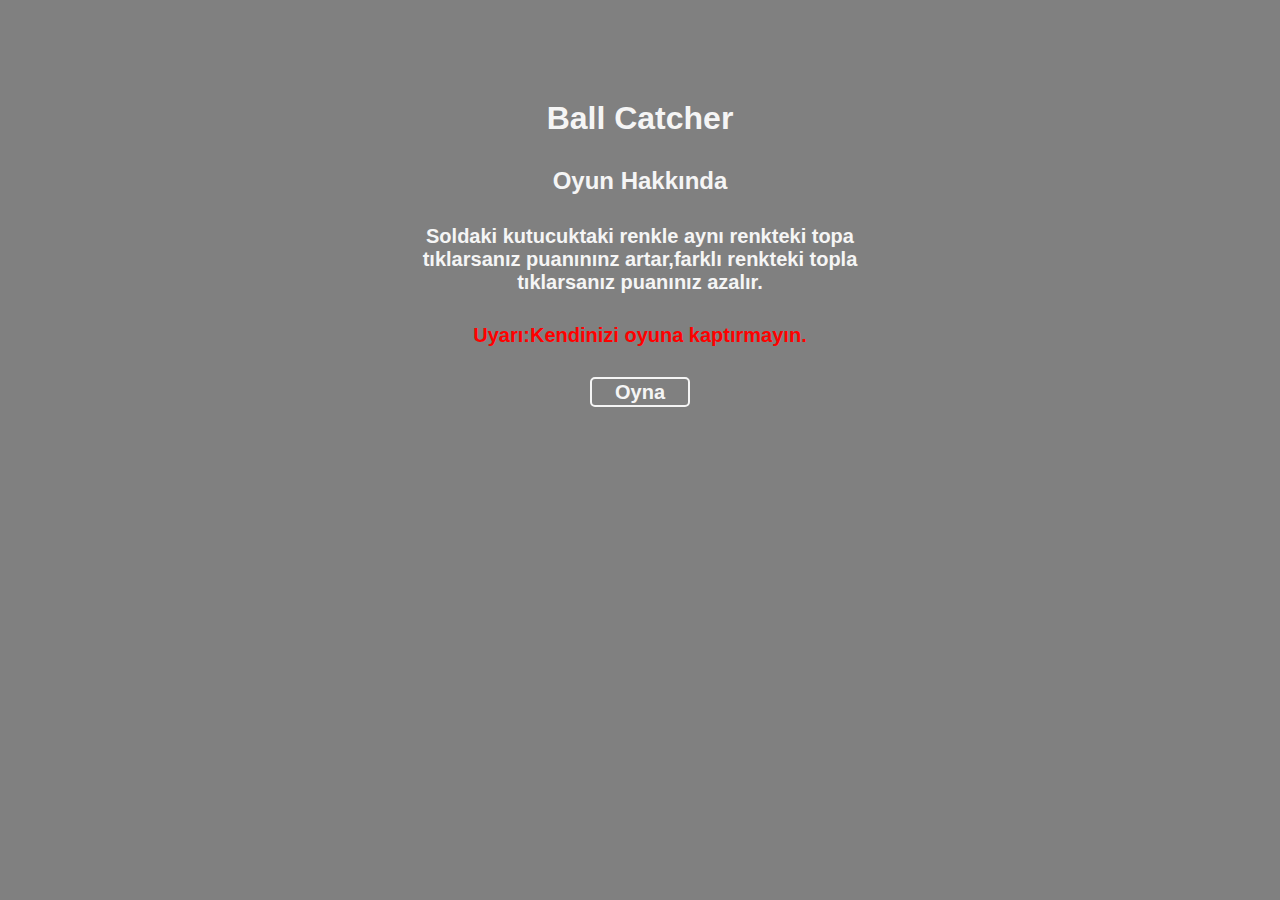
<file: index.html>
<!DOCTYPE html>
<html lang="en">
<head>
    <meta charset="UTF-8">
    <meta http-equiv="X-UA-Compatible" content="IE=edge">
    <meta name="viewport" content="width=device-width, initial-scale=1.0">
    <title>Document</title>
    <link rel="stylesheet" href="main.css">
    <script>
        function Start() {
            window.location.assign('game.html')
        }
    </script>
</head>
<body>
    <center>
        
        <h1>Ball Catcher</h1>
        <h2>Oyun Hakkında</h2>
        <div class="oyunhakkında">

            <p>Soldaki kutucuktaki renkle aynı renkteki topa tıklarsanız puanınınz artar,farklı renkteki topla tıklarsanız puanınız azalır.</p>
            <p style="color:red;">Uyarı:Kendinizi oyuna kaptırmayın.</p>
            <button onclick="Start()" class="button">Oyna</button>

        </div>
      

    </center>
  
</body>
</html>
</file>
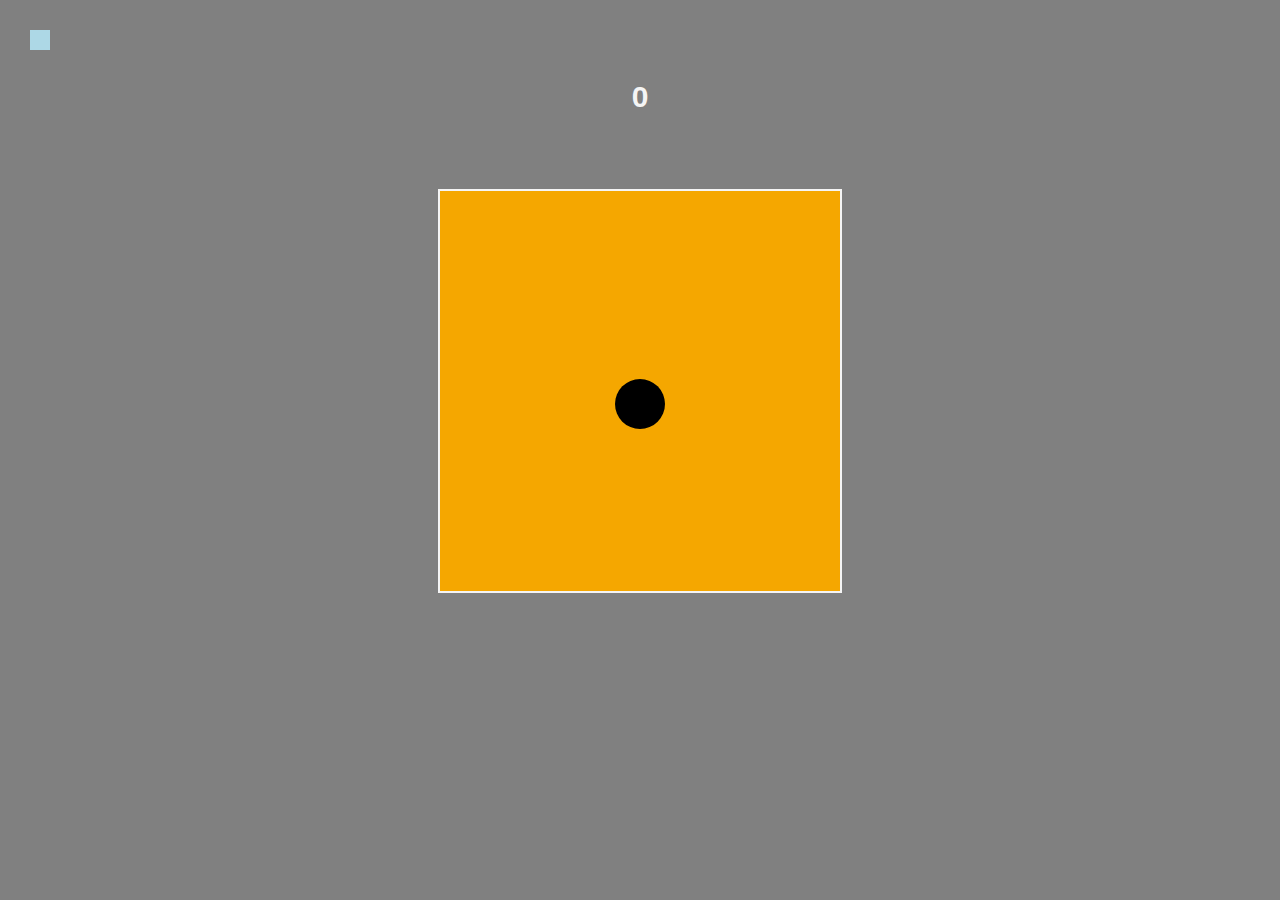
<file: game.html>
<!DOCTYPE html>
<html id = "html" lang="en">
<head>
    <meta charset="UTF-8">
    <meta http-equiv="X-UA-Compatible" content="IE=edge">
    <meta name="viewport" content="width=device-width, initial-scale=1.0">
    <title>Oyun</title>
    <link rel="stylesheet" href="main.css">
    <script src="main.js"></script>
</head>
<body>

   <div id = "renkkutu" class="renkkutu"></div>
    <center>
        <p id = "skor" class="skor">0</p>
        <div id = "depo" class="depo"></div>
        <div class="gamescene">
        <button onclick="Catch()" class="top" id="top"></button>
        
    </div>

   
</center>
 
</body>
</html>
</file>
<file: main.css>
* {
    margin:0;
    padding:0;
}
html {
    background-color:gray;
    height:900px;
    overflow-y:hidden;
}
.menu {
 height:50px;
 width:100vw;
 background-color:rgb(245, 167, 0);
 border:0px solid transparent;
 
}
.kutu {
    background-color:rgb(245, 167, 0);
    height:200px;
    width:200px;
    margin-top:20px;
  
}
h1 {
    margin-top:100px;
    color:whitesmoke;
    font-weight:bold;
    font-family: Verdana, Geneva, Tahoma, sans-serif;
}
#gamebutton {
    line-height:50px;
    background-color:rgb(245, 167, 0);
    border:2px solid whitesmoke;
    color:whitesmoke;
    font-weight:bold;
    font-family:Verdana, Geneva, Tahoma, sans-serif;
    font-size:20px;
    height:50px;
    width:65px;
    transition:0.1s;
}
#gamebutton:hover {
    background-color:whitesmoke;
    color:rgb(245, 167, 0);
}
.gamescene {
    height:400px;
    width:400px;
    background-color:rgb(245, 167, 0);
    margin-top:75px;
    border:2px solid whitesmoke;
}
.top {
    height:50px;
    width:50px;
    background-color:black;
    border-radius:30px;
    border:0px solid transparent;
    margin-top:188px;
    color:whitesmoke;
    font-weight:bold;
    
}
.skor {
    font-size:30px;
    font-weight:bold;
    color:whitesmoke;
    font-family:sans-serif;
}
.renkkutu {
    height:20px;
    width:20px;
    background-color:black;
    margin-left:30px;
    margin-top:30px;
}
.oyunhakkında {
    height:50px;
    width:500px;
    margin-top:20px;
    font-size:20px;
    color:whitesmoke;
    font-family: 'Trebuchet MS', 'Lucida Sans Unicode', 'Lucida Grande', 'Lucida Sans', Arial, sans-serif;
    font-weight:bold;
}
.button {
    margin-top:30px;
    height:30px;
    width:100px;
    background-color:transparent;
    border:2px solid whitesmoke;
    border-radius:5px;
    color:whitesmoke;
    font-family:sans-serif;
    font-weight:bold;
    font-size:20px;
    transition:0.15s;
}
.button:hover {
    background-color:whitesmoke;
    color:gray;
}
h2 {
    color:whitesmoke;
    margin-top:30px;
    font-family:sans-serif;
    font-weight:bold;
}
p {
    margin-top:30px;
}
</file>
